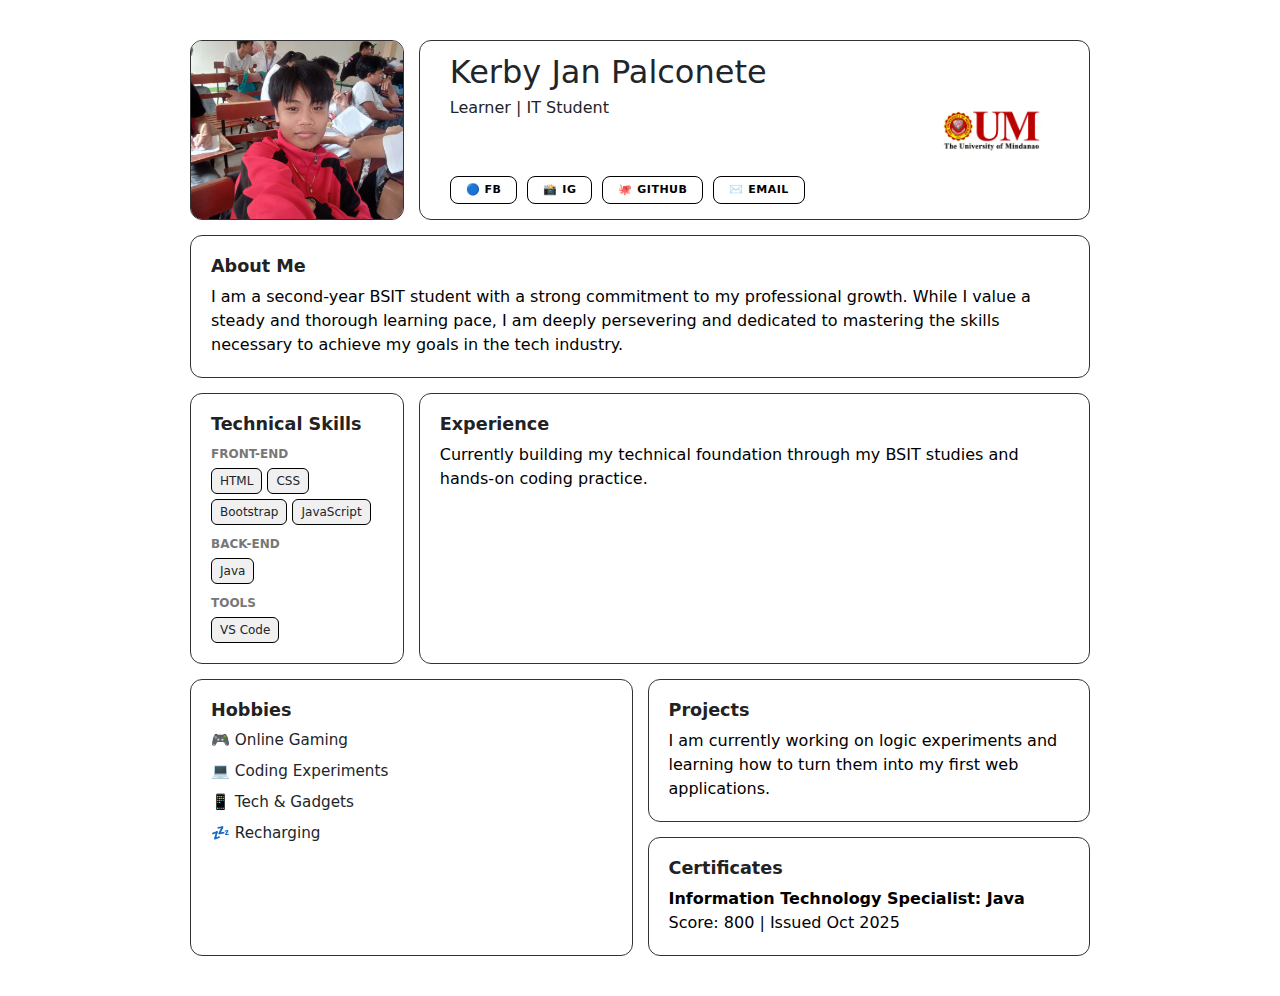
<file: index.html>
<!DOCTYPE html>
<html lang="en">
<head>
    <meta charset="UTF-8">
    <meta name="viewport" content="width=device-width, initial-scale=1.0">
    <title>Portfolio - Kerby Jan Palconete</title>
    <link rel="stylesheet" href="style.css">
    <link href="https://cdn.jsdelivr.net/npm/bootstrap@5.3.8/dist/css/bootstrap.min.css" rel="stylesheet">
</head>
<body>
   <div class="bento-container">
        <div class="box header-photo">
            <img src="assets/myphoto.jpg" alt="Profile" class="photo-img">
        </div>

        <div class="box header-info-logo">
            <div class="identity">
                <h2 class="name">Kerby Jan Palconete</h2>
                <p class="info">Learner | IT Student</p>
            </div>
            <img src="assets/UMLogo.jpg" alt="UM" class="logo-img">
            <div class="header-buttons">
                <div class="btn-fake">🔵 FB</div>
                <div class="btn-fake">📸 IG</div>
                <div class="btn-fake">🐙 GITHUB</div>
                <div class="btn-fake">✉️ EMAIL</div>
            </div>
        </div>
        
        <div class="box about">
            <h3 class="section-title">About Me</h3>
            <p class="about-text">
                I am a second-year BSIT student with a strong commitment to my professional growth. 
                While I value a steady and thorough learning pace, I am deeply persevering and dedicated to 
                mastering the skills necessary to achieve my goals in the tech industry.
            </p>
        </div>
        
        <div class="box skills">
            <h3 class="section-title">Technical Skills</h3>
            <p class="skill-label">Front-End</p>
            <div class="skill-tags">
                <span class="tag">HTML</span>
                <span class="tag">CSS</span>
                <span class="tag">Bootstrap</span>
                <span class="tag">JavaScript</span>
            </div>
            <p class="skill-label">Back-End</p>
            <div class="skill-tags">
                <span class="tag">Java</span>
            </div>
            <p class="skill-label">Tools</p>
            <div class="skill-tags">
                <span class="tag">VS Code</span>
            </div>
        </div>

        <div class="box experience">
            <h3 class="section-title">Experience</h3>
            <p class="about-text">Currently building my technical foundation through my BSIT studies and hands-on coding practice.</p>
        </div>

        <div class="box hobbies">
            <h3 class="section-title">Hobbies</h3>
            <ul class="hobbies-list">
                <li>🎮 Online Gaming</li>
                <li>💻 Coding Experiments</li>
                <li>📱 Tech & Gadgets</li>
                <li>💤 Recharging</li>
            </ul>
        </div>

        <div class="box projects">
            <h3 class="section-title">Projects</h3>
            <p class="about-text">I am currently working on logic experiments and learning how to turn them into my first web applications.</p>
        </div>

        <div class="box certificates">
            <h3 class="section-title">Certificates</h3>
            <p class="about-text">
                <strong>Information Technology Specialist: Java</strong><br>
                Score: 800 | Issued Oct 2025
            </p>
        </div>
    </div>
</body>
</html>
</file>
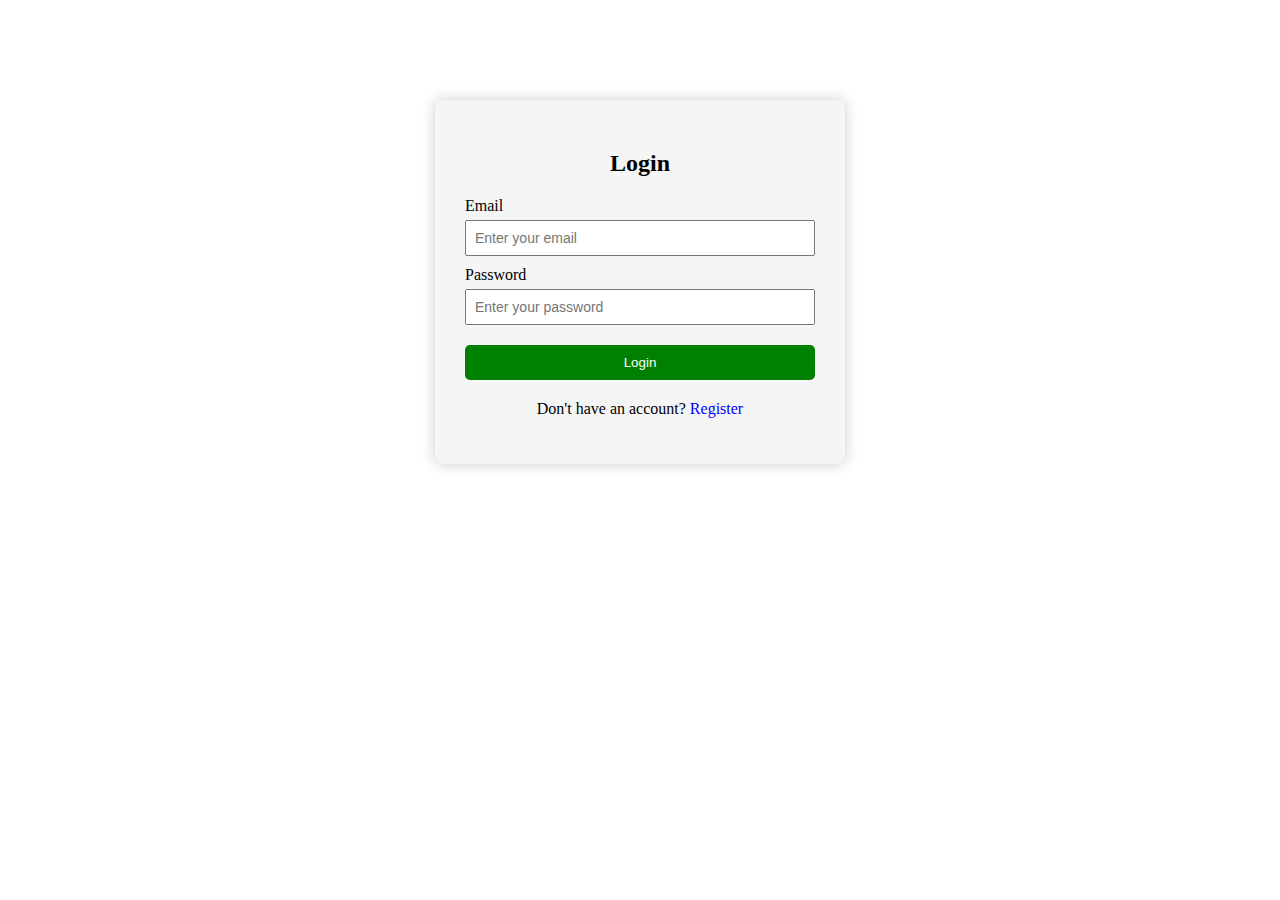
<file: login.html>
<!DOCTYPE html>
<html lang="en">
<head>
    <meta charset="UTF-8">
    <meta name="viewport" content="width=device-width, initial-scale=1.0">
    <title>Login</title>
    <link rel="stylesheet" href="style2.css">
</head>
<body>
    <div class="container">
        <h2 class="tile">Login</h2>
        <div class="form">
            <label class="label">Email</label>
            <input type="email" class="input" placeholder="Enter your email">
            <label class="label">Password</label>
            <input type="password" class="input" placeholder="Enter your password">
            <button class="btn" onclick="window.location.href='portfolio.html'">Login</button>
        </div>
        <p class="text">Don't have an account? <a href="register.html" class="link">Register</a></p>
    </div>
</body>
</html>
</file>
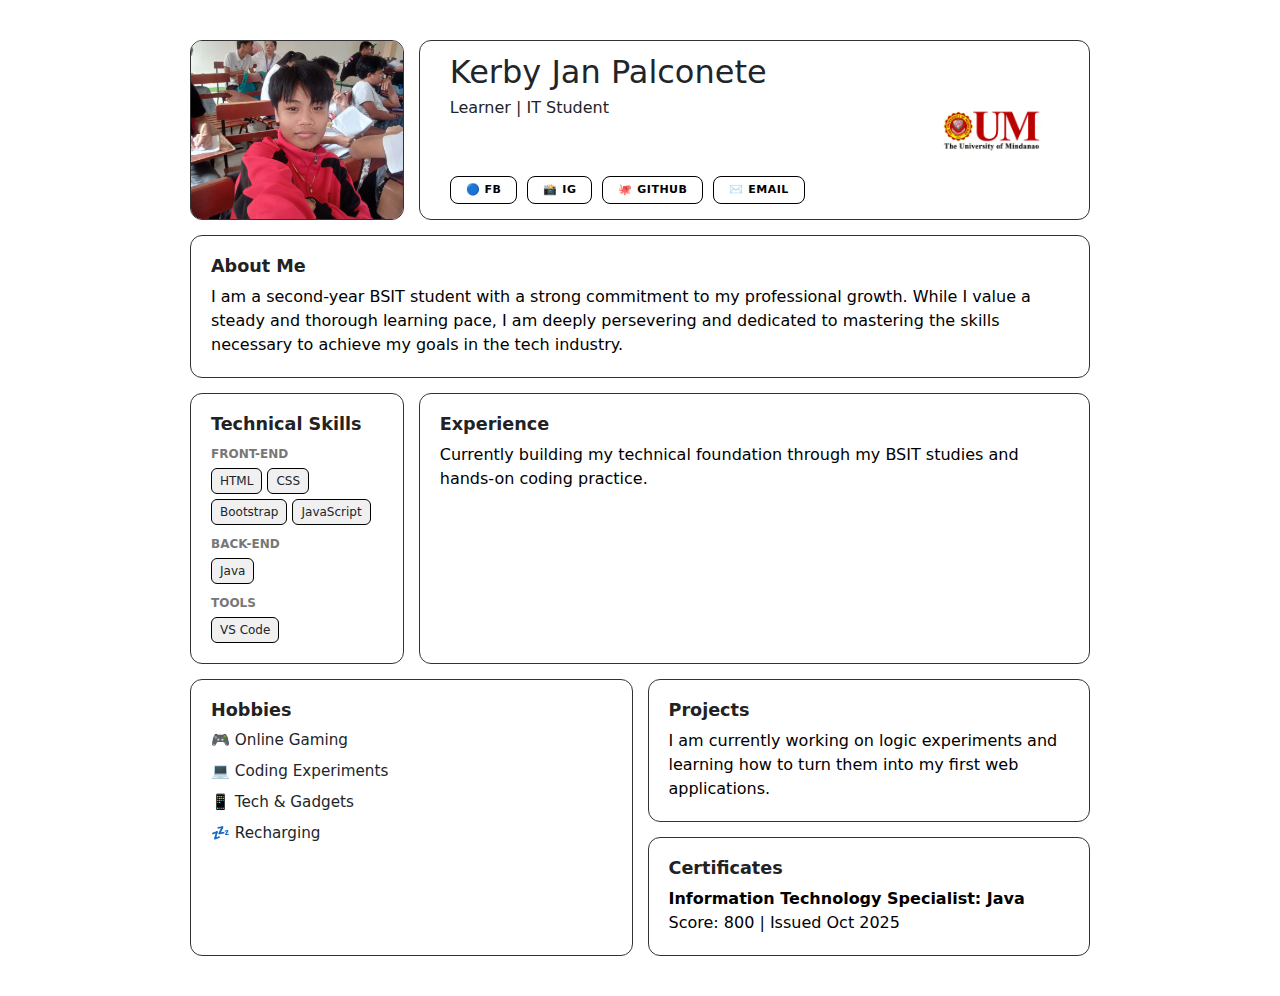
<file: portfolio.html>
<!DOCTYPE html>
<html lang="en">
<head>
    <meta charset="UTF-8">
    <meta name="viewport" content="width=device-width, initial-scale=1.0">
    <title>Portfolio - Kerby Jan Palconete</title>
    <link rel="stylesheet" href="style.css">
    <link href="https://cdn.jsdelivr.net/npm/bootstrap@5.3.8/dist/css/bootstrap.min.css" rel="stylesheet">
</head>
<body>
   <div class="bento-container">
        <div class="box header-photo">
            <img src="assets/myphoto.jpg" alt="Profile" class="photo-img">
        </div>

        <div class="box header-info-logo">
            <div class="identity">
                <h2 class="name">Kerby Jan Palconete</h2>
                <p class="info">Learner | IT Student</p>
            </div>
            <img src="assets/UMLogo.jpg" alt="UM" class="logo-img">
            <div class="header-buttons">
                <div class="btn-fake">🔵 FB</div>
                <div class="btn-fake">📸 IG</div>
                <div class="btn-fake">🐙 GITHUB</div>
                <div class="btn-fake">✉️ EMAIL</div>
            </div>
        </div>
        
        <div class="box about">
            <h3 class="section-title">About Me</h3>
            <p class="about-text">
                I am a second-year BSIT student with a strong commitment to my professional growth. 
                While I value a steady and thorough learning pace, I am deeply persevering and dedicated to 
                mastering the skills necessary to achieve my goals in the tech industry.
            </p>
        </div>
        
        <div class="box skills">
            <h3 class="section-title">Technical Skills</h3>
            <p class="skill-label">Front-End</p>
            <div class="skill-tags">
                <span class="tag">HTML</span>
                <span class="tag">CSS</span>
                <span class="tag">Bootstrap</span>
                <span class="tag">JavaScript</span>
            </div>
            <p class="skill-label">Back-End</p>
            <div class="skill-tags">
                <span class="tag">Java</span>
            </div>
            <p class="skill-label">Tools</p>
            <div class="skill-tags">
                <span class="tag">VS Code</span>
            </div>
        </div>

        <div class="box experience">
            <h3 class="section-title">Experience</h3>
            <p class="about-text">Currently building my technical foundation through my BSIT studies and hands-on coding practice.</p>
        </div>

        <div class="box hobbies">
            <h3 class="section-title">Hobbies</h3>
            <ul class="hobbies-list">
                <li>🎮 Online Gaming</li>
                <li>💻 Coding Experiments</li>
                <li>📱 Tech & Gadgets</li>
                <li>💤 Recharging</li>
            </ul>
        </div>

        <div class="box projects">
            <h3 class="section-title">Projects</h3>
            <p class="about-text">I am currently working on logic experiments and learning how to turn them into my first web applications.</p>
        </div>

        <div class="box certificates">
            <h3 class="section-title">Certificates</h3>
            <p class="about-text">
                <strong>Information Technology Specialist: Java</strong><br>
                Score: 800 | Issued Oct 2025
            </p>
        </div>
    </div>
</body>
</html>
</file>
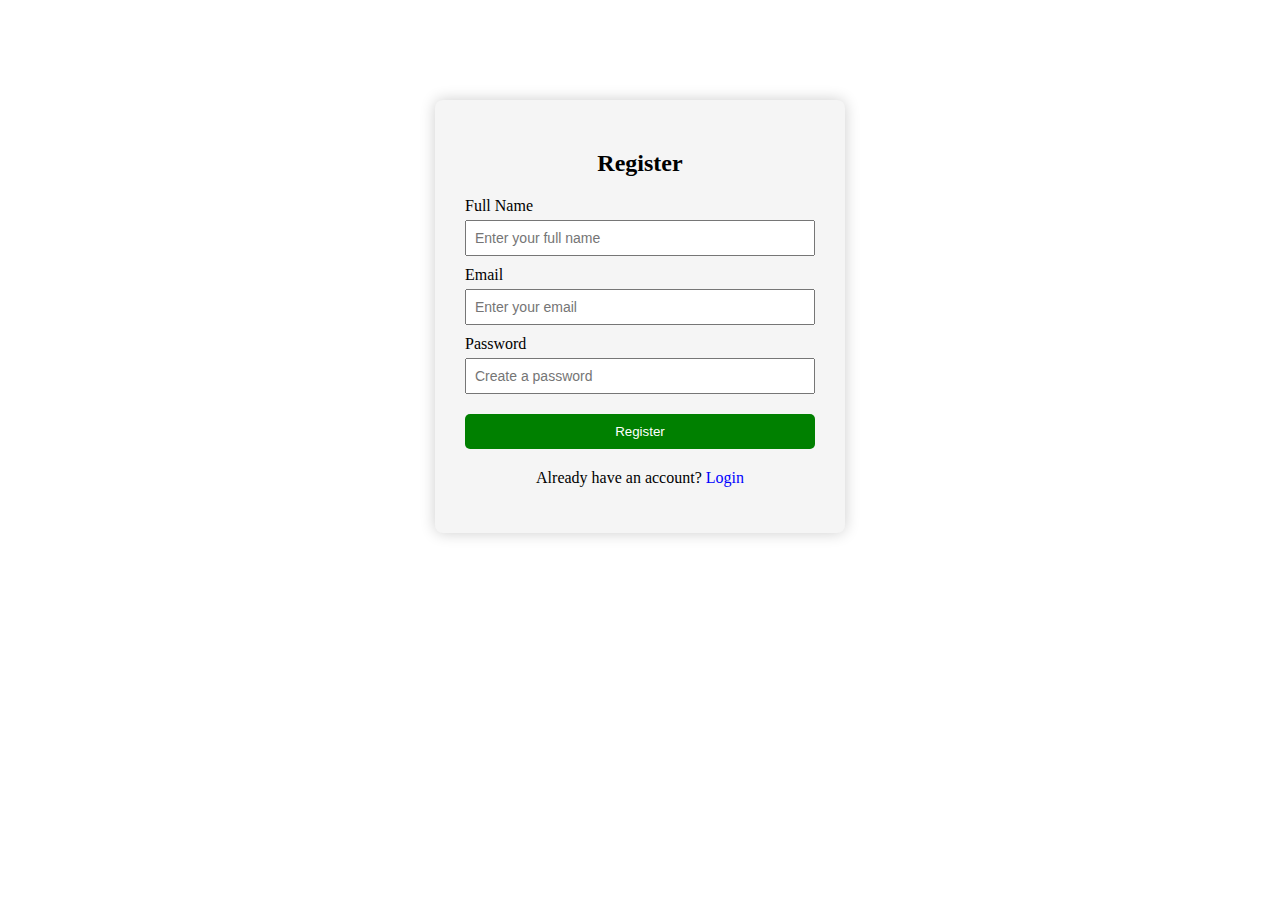
<file: register.html>
<!DOCTYPE html>
<html lang="en">
<head>
    <meta charset="UTF-8">
    <meta name="viewport" content="width=device-width, initial-scale=1.0">
    <title>Document</title>
    <link rel="stylesheet" href="style2.css">
</head>
<body>
    <div class="container">
        <h2 class="title">Register</h2>
        <form class="form">
            <label class="label">Full Name</label>
            <input type="text" class="input" placeholder="Enter your full name">

            <label class="label">Email</label>
            <input type="email" class="input" placeholder="Enter your email">

            <label class="label">Password</label>
            <input type="password" class="input" placeholder="Create a password">

            <!-- Clicking this goes to login.html-->
            <input class="btn" type="submit" value="Register">
        </form>

        <p class="text">
            Already have an account?
            <a href="login.html" class="link">Login</a>
        </p>
    </div>
</body>
</html>
</file>
<file: style.css>
.bento-container {
    display: grid;
    grid-template-columns: repeat(4, 1fr);
    gap: 15px;
    max-width: 900px;
    margin: 40px auto;
}

.box {
    background: white;
    border: 1px solid #333;
    border-radius: 12px;
    padding: 20px;
}

.header-photo { 
    grid-column: span 1;
    height: 180px;      
    overflow: hidden;
    padding: 0;
}

.photo-img {
    width: 100%;
    height: 100%;
    object-fit: cover;
}

.header-info-logo { 
    grid-column: span 3; 
    height: 180px;      
    display: flex;
    justify-content: space-between; 
    align-items: flex-start; 
    padding: 15px 30px; 
    position: relative;
}

.identity h2 {
    margin-top: 0;
    line-height: 1;
}

.logo-img {
    height: 80px;       
    width: auto;        
    align-self: center;
}

.header-buttons {
    position: absolute;
    bottom: 15px;
    left: 30px;
    display: flex;
    gap: 10px;
}

.btn-fake {
    padding: 5px 15px;
    background: #ffffff;
    border: 1px solid #000;
    border-radius: 8px;
    font-size: 11px;
    font-weight: 700;
    letter-spacing: 0.5px;
    color: #000;
    text-transform: uppercase;
    cursor: default;
    user-select: none;
}

.about { grid-column: span 4; }

.section-title {
    font-size: 1.1rem;
    font-weight: bold;
    margin-bottom: 8px;
    color: #222;
}

.about-text {
    font-size: 1rem;
    line-height: 1.5;
    color: #000;
    margin: 0;  
}

.skills { grid-column: span 1; }

.skill-label {
    font-size: 0.75rem;
    font-weight: bold;
    color: #777;
    text-transform: uppercase;
    margin: 10px 0 5px 0;
}

.skill-tags {
    display: flex;
    flex-wrap: wrap;
    gap: 5px;
}

.tag {
    padding: 3px 8px;
    background: #f0f0f0;
    border: 1px solid #000;
    border-radius: 6px;
    font-size: 0.75rem;
}

.experience { grid-column: span 3; }
.hobbies { grid-column: span 2; grid-row: span 2; }

.hobbies-list {
    list-style: none;
    padding: 0;
    margin: 0;
}

.hobbies-list li {
    font-size: 0.95rem;
    margin-bottom: 8px;
    display: flex;
    align-items: center;
    gap: 10px;
}

.projects { grid-column: span 2; }
.certificates { grid-column: span 2; }
</file>
<file: style2.css>
body{
    margin: 0;
    font-family: 'Times New Roman';
    background-color: white;
}

.container{
    width: 350px;
    margin: 100px auto;
    background-color: whitesmoke;
    padding: 30px;
    border-radius: 8px;
    box-shadow: 0px 0px 15px rgba(0,0,0,0.2);
    text-align: center;
}

.title{
    margin-bottom: 20px;
}

.form{
    text-align: left;
}

.label{
    display: block;
    margin-top: 10px;
}

.input{
    width: 100%;
    padding: 8px;
    margin-top: 5px;
    font-size: 14px;
    box-sizing: border-box;
}

.btn{
    display: block;
    width: 100%;
    margin: 20px auto;
    padding: 10px;
    background-color: green;
    color: white;
    text-align: center;
    border-radius: 5px;
    border: none;
    cursor: pointer;
}

.btn:hover {
    background-color: darkgreen;
}

.text{
    margin-top: 15px;
}

.link{
    color: blue;
    text-decoration: none;
}
</file>
